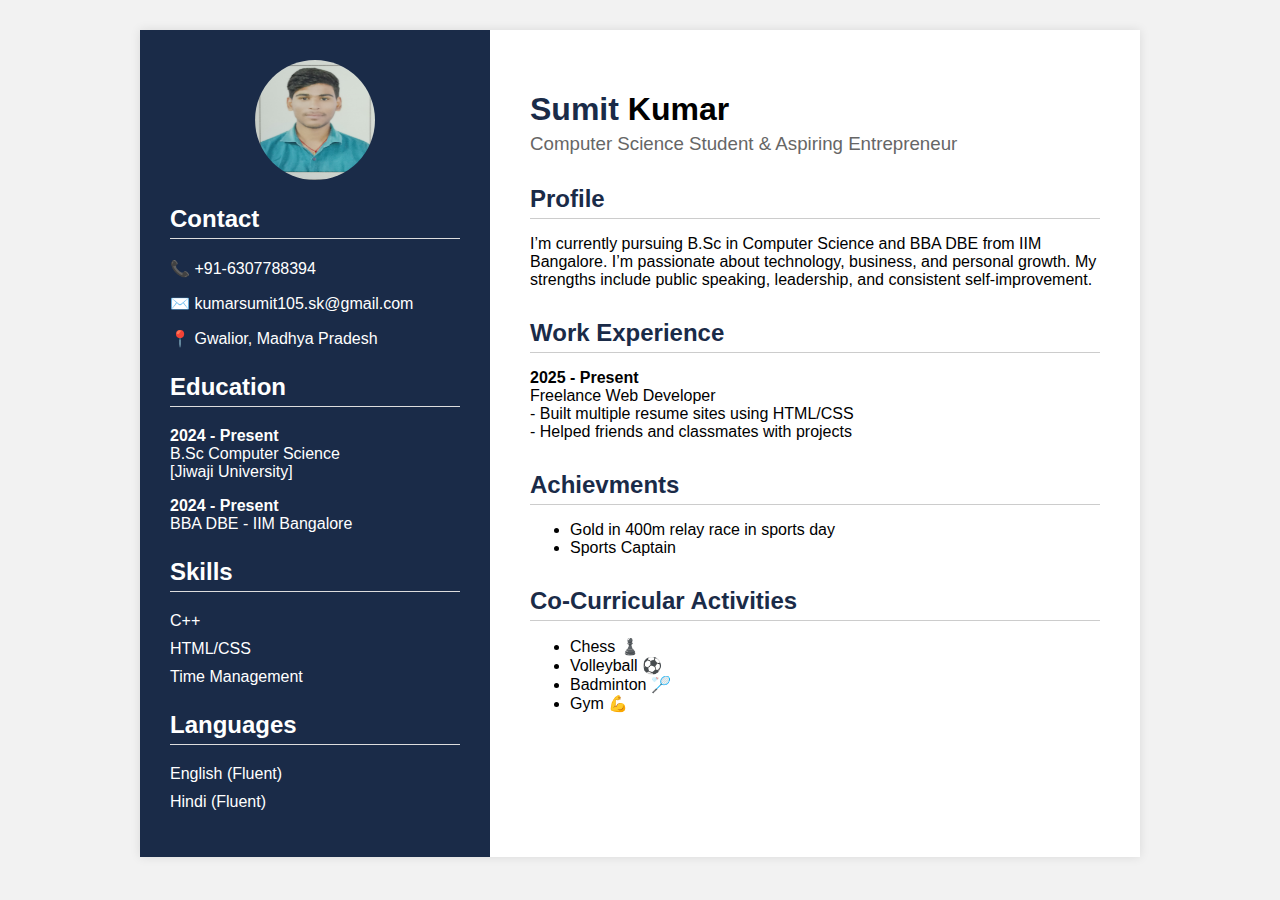
<file: index.html>
<!DOCTYPE html>
<html lang="en">
<head>
  <meta charset="UTF-8">
  <title>Sumit Kumar - Resume</title>
  <link rel="stylesheet" href="style.css">
</head>
<body>
  <div class="resume">
    <div class="left-column">
      <div class="profile-pic">
        <img src="IMG_20240303_103153.jpg" alt="Sumit Kumar">
      </div>
      <h2>Contact</h2>
      <p>📞 +91-6307788394</p>
      <p>✉️ kumarsumit105.sk@gmail.com</p>
      <p>📍 Gwalior, Madhya Pradesh</p>
      

      <h2>Education</h2>
      <p><strong>2024 - Present</strong><br>B.Sc Computer Science<br>[Jiwaji University]</p>
      <p><strong>2024 - Present</strong><br>BBA DBE - IIM Bangalore</p>

      <h2>Skills</h2>
      <ul>
        <li></li>
        <li>C++</li>
        <li>HTML/CSS</li>
        <li>Time Management</li>
      </ul>

      <h2>Languages</h2>
      <ul>
        <li>English (Fluent)</li>
        <li>Hindi (Fluent)</li>
      </ul>
    </div>

    <div class="right-column">
      <h1><span>Sumit</span> Kumar</h1>
      <h3>Computer Science Student & Aspiring Entrepreneur</h3>

      <section>
        <h2>Profile</h2>
        <p>I’m currently pursuing B.Sc in Computer Science and BBA DBE from IIM Bangalore. I’m passionate about technology, business, and personal growth. My strengths include public speaking, leadership, and consistent self-improvement.</p>
      </section>

      <section>
        <h2>Work Experience</h2>
        <p><strong>2025 - Present</strong><br>Freelance Web Developer<br>- Built multiple resume sites using HTML/CSS<br>- Helped friends and classmates with projects</p>
        
      </section>

      <section>
        <h2>Achievments</h2>
       <ul>
        <li>Gold in 400m relay race in sports day
        </li>
        <li>Sports Captain</li>

       </ul>
      </section>
      <section>
        <h2>Co-Curricular Activities</h2>
        <ul>
          <li>Chess ♟️</li>
          <li>Volleyball ⚽</li>
          <li>Badminton 🏸</li>
          <li>Gym 💪</li>
        </ul>

      </section>
    </div>
  </div>
</body>
</html>
</file>
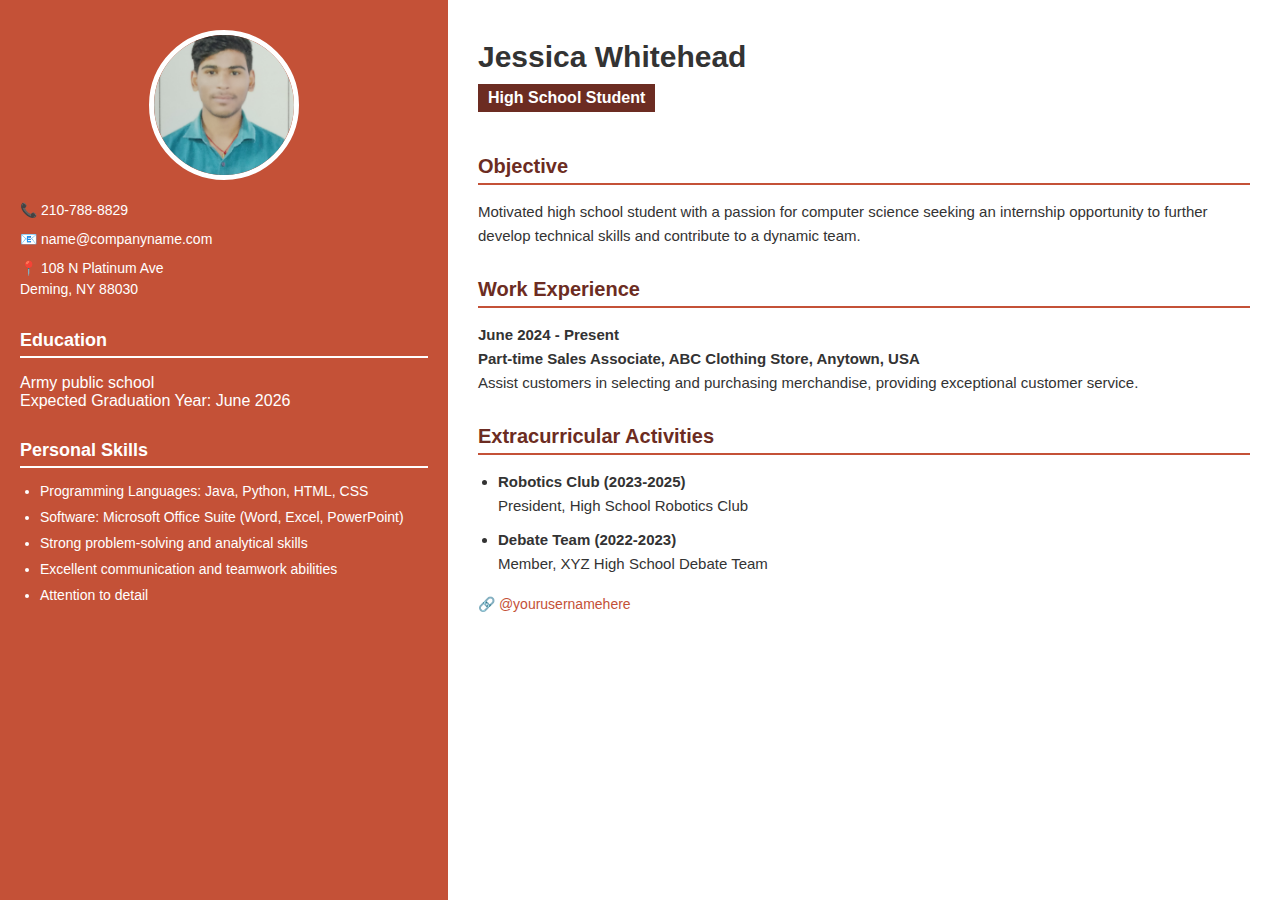
<file: web.html>
<!DOCTYPE html>
<html lang="en">
<head>
  <meta charset="UTF-8">
  <meta name="viewport" content="width=device-width, initial-scale=1.0">
  <title>Jessica Whitehead - Resume</title>
  <link rel="stylesheet" href="webstyle.css">
</head>
<body>
  <div class="resume-container">
    <div class="left-section">
      <img src="IMG_20240303_103153.jpg" alt="Jessica Whitehead" class="profile-pic">
      <div class="contact-info">
        <p>📞 210-788-8829</p>
        <p>📧 name@companyname.com</p>
        <p>📍 108 N Platinum Ave<br>Deming, NY 88030</p>
      </div>

      <div class="section">
        <h3>Education</h3>
        <p>Army public school<br>Expected Graduation Year: June 2026</p>
      </div>

      <div class="section">
        <h3>Personal Skills</h3>
        <ul>
          <li>Programming Languages: Java, Python, HTML, CSS</li>
          <li>Software: Microsoft Office Suite (Word, Excel, PowerPoint)</li>
          <li>Strong problem-solving and analytical skills</li>
          <li>Excellent communication and teamwork abilities</li>
          <li>Attention to detail</li>
        </ul>
      </div>
    </div>

    <div class="right-section">
      <h1>Jessica Whitehead</h1>
      <h2>High School Student</h2>

      <div class="section">
        <h3>Objective</h3>
        <p>Motivated high school student with a passion for computer science seeking an internship opportunity to further develop technical skills and contribute to a dynamic team.</p>
      </div>

      <div class="section">
        <h3>Work Experience</h3>
        <p><strong>June 2024 - Present</strong><br>
        <strong>Part-time Sales Associate, ABC Clothing Store, Anytown, USA</strong><br>
        Assist customers in selecting and purchasing merchandise, providing exceptional customer service.</p>
      </div>

      <div class="section">
        <h3>Extracurricular Activities</h3>
        <ul>
          <li><strong>Robotics Club (2023-2025)</strong><br>President, High School Robotics Club</li>
          <li><strong>Debate Team (2022-2023)</strong><br>Member, XYZ High School Debate Team</li>
        </ul>
      </div>

      <div class="social">
        <p>🔗 <a href="#">@yourusernamehere</a></p>
      </div>
    </div>
  </div>
</body>
</html>
</file>
<file: style.css>
body {
    font-family: 'Arial', sans-serif;
    margin: 0;
    background-color: #f2f2f2;
  }
  
  .resume {
    display: flex;
    max-width: 1000px;
    margin: 30px auto;
    box-shadow: 0 0 10px rgba(0,0,0,0.1);
  }
  
  .left-column {
    background-color: #1a2b48;
    color: white;
    width: 35%;
    padding: 30px;
    box-sizing: border-box;
  }
  
  .left-column h2 {
    border-bottom: 1px solid #ddd;
    padding-bottom: 5px;
    margin-top: 25px;
  }
  
  .left-column ul {
    list-style: none;
    padding-left: 0;
  }
  
  .left-column li {
    margin-bottom: 10px;
  }
  
  .profile-pic img {
    width: 120px;
    height: 120px;
    border-radius: 50%;
    display: block;
    margin: 0 auto 20px;
  }
  
  .right-column {
    background-color: white;
    width: 65%;
    padding: 40px;
    box-sizing: border-box;
  }
  
  .right-column h1 {
    font-size: 32px;
    margin-bottom: 5px;
  }
  
  .right-column h1 span {
    color: #1a2b48;
  }
  
  .right-column h3 {
    margin-top: 0;
    font-weight: normal;
    color: #666;
    margin-bottom: 30px;
  }
  
  section {
    margin-bottom: 30px;
  }
  
  section h2 {
    color: #1a2b48;
    border-bottom: 1px solid #ccc;
    padding-bottom: 5px;
    margin-bottom: 10px;
  }
  
  @media (max-width: 768px) {
    .resume {
      flex-direction: column;
    }
  
    .left-column, .right-column {
      width: 100%;
    }
  
    .profile-pic img {
      margin: 0 auto;
    }
  }
</file>
<file: webstyle.css>
/* styles.css */
body {
    font-family: 'Segoe UI', Tahoma, Geneva, Verdana, sans-serif;
    margin: 0;
    padding: 0;
    background-color: #fdfdfd;
    color: #333;
  }
  
  .resume-container {
    display: flex;
    min-height: 100vh;
  }
  
  .left-section {
    width: 35%;
    background-color: #c45137;
    color: white;
    padding: 30px 20px;
    box-sizing: border-box;
  }
  
  .right-section {
    width: 65%;
    padding: 40px 30px;
    background-color: #fff;
    box-sizing: border-box;
  }
  
  .profile-pic {
    width: 140px;
    height: 140px;
    object-fit: cover;
    border-radius: 50%;
    border: 5px solid white;
    display: block;
    margin: 0 auto 20px;
  }
  
  .contact-info p {
    margin: 8px 0;
    font-size: 14px;
    line-height: 1.5;
  }
  
  .section {
    margin-top: 30px;
  }
  
  .section h3 {
    border-bottom: 2px solid white;
    padding-bottom: 5px;
    margin-bottom: 15px;
    font-size: 18px;
  }
  
  .section ul {
    padding-left: 20px;
    list-style: disc;
    font-size: 14px;
  }
  
  .section ul li {
    margin-bottom: 10px;
  }
  
  .right-section h1 {
    font-size: 30px;
    margin: 0;
  }
  
  .right-section h2 {
    background-color: #6c2c22;
    color: white;
    display: inline-block;
    padding: 5px 10px;
    margin-top: 10px;
    font-size: 16px;
  }
  
  .right-section .section h3 {
    color: #6c2c22;
    font-size: 20px;
    border-bottom: 2px solid #c45137;
    padding-bottom: 5px;
    margin-bottom: 10px;
  }
  
  .right-section .section p,
  .right-section .section ul {
    font-size: 15px;
    line-height: 1.6;
  }
  
  .social {
    margin-top: 20px;
    font-size: 14px;
  }
  
  .social a {
    color: #c45137;
    text-decoration: none;
  }
  
  .social a:hover {
    text-decoration: underline;
  }
</file>
